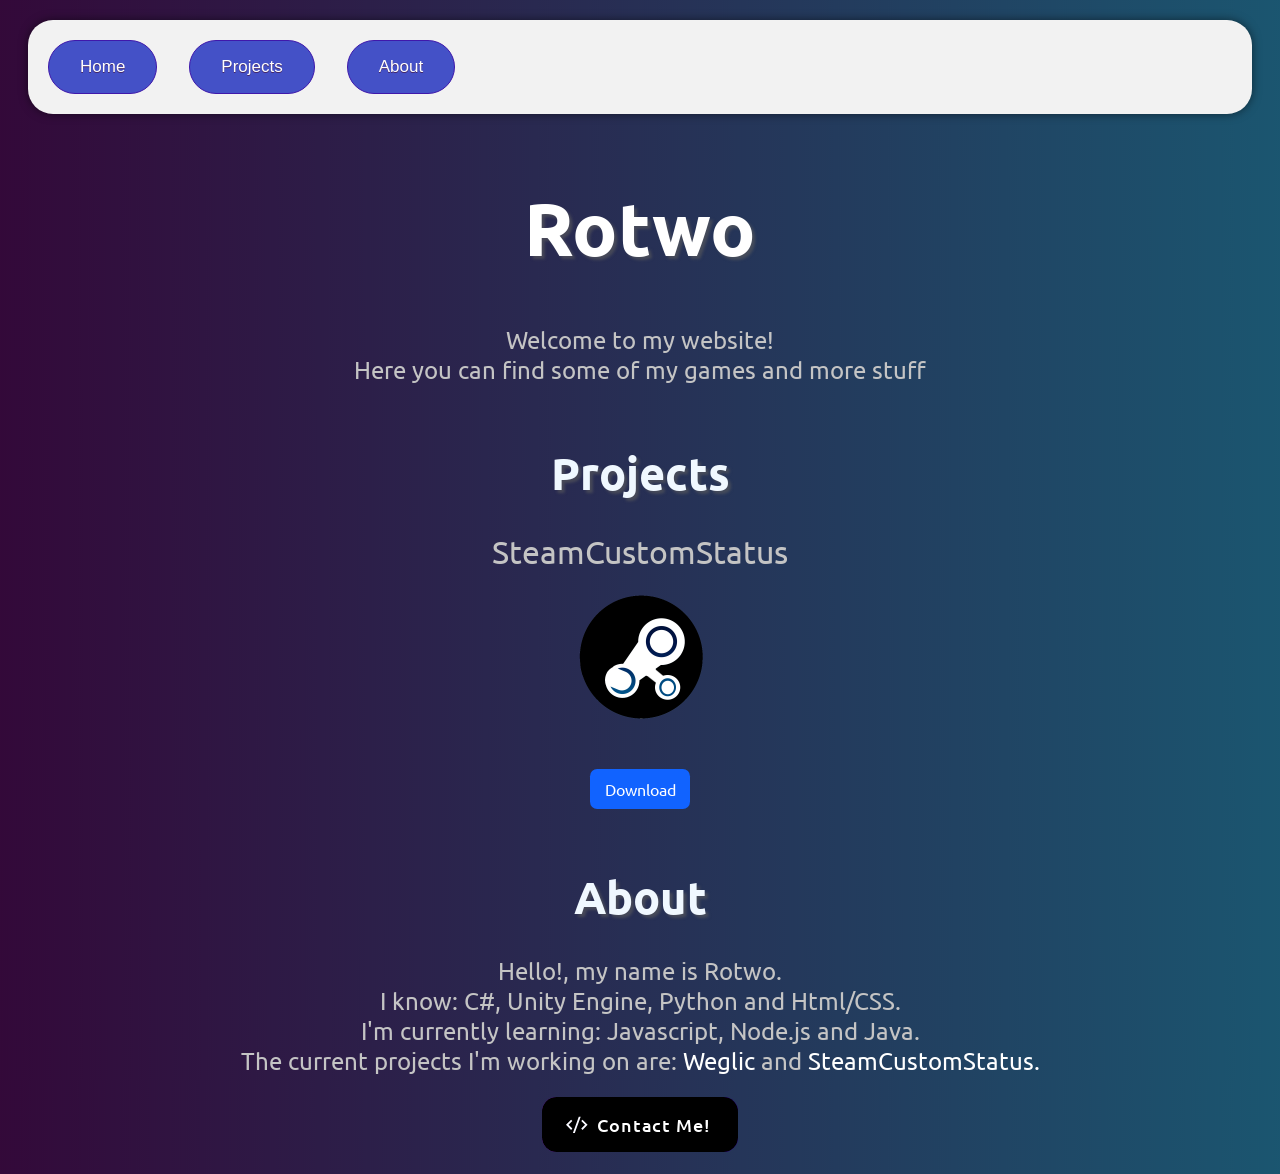
<file: index.html>
<!DOCTYPE html>
<html lang="en">
<head>
    <meta charset="UTF-8">
    <meta http-equiv="X-UA-Compatible" content="IE=edge">
    <meta name="viewport" content="width=device-width, initial-scale=0.55">
    <title>Rotwo</title>
    <link rel="stylesheet" href="./style.css">
    <link rel="icon" href="https://raw.githubusercontent.com/Rotwo/rotwo.github.io/main/favicon.png">
    <script src="./script.js"></script>
</head>
<body>
<nav>
    <ul>
        <li><a href="#" class="ulBtn">Home</a></li>
        <li class="nav01"><a href="#games" class="ulBtn">Projects</a></li>
        <li class="nav01"><a href="#about" class="ulBtn">About</a></li>
      </ul>
</nav>
    <h1 class="MainTitle">Rotwo</h1>
    <div class="Description">Welcome to my website!</div>
    <div class="Description">Here you can find some of my games and more stuff</div>

    <div id="games">
        <h1 class="ProjectsTitle">Projects</h1>

        <div class="Description" style="font-size: 2em;">SteamCustomStatus</div>
        <h1 style="text-align: center;">        <img src="resources/SteamCustomStatusIcon.png" alt="" style="width: 4em; height: 4em;"></h1>

        <div>&nbsp;</div>

        <div style="text-align:center;width: 100px; margin: 0 auto;">
            <div class="downloadBtn" data-tooltip="Size: 11Mb">
                <div class="button-wrapper-downloadBtn">
                  <div class="text-downloadBtn"><a href="https://github.com/Rotwo/SteamCustomStatus/releases">Download</a></div>
                    <span class="icon-downloadBtn">
                      <svg xmlns="http://www.w3.org/2000/svg" aria-hidden="true" role="img" width="2em" height="2em" preserveAspectRatio="xMidYMid meet" viewBox="0 0 24 24"><a href="https://github.com/Rotwo/SteamCustomStatus/releases"></a><path fill="none" stroke="currentColor" stroke-linecap="round" stroke-linejoin="round" stroke-width="2" d="M12 15V3m0 12l-4-4m4 4l4-4M2 17l.621 2.485A2 2 0 0 0 4.561 21h14.878a2 2 0 0 0 1.94-1.515L22 17"><a href="https://github.com/Rotwo/SteamCustomStatus/releases"></a></path><a href="https://github.com/Rotwo/SteamCustomStatus/releases"></a></svg>
                    </span>
                  </div>
                </div>
            </div>



        


    <div class="About" id="about">
        <h1 class="ProjectsTitle">About</h1>
        <div class="Description">Hello!, my name is Rotwo.</div>
        <div class="Description">I know: C#, Unity Engine, Python and Html/CSS.</div>
        <div class="Description">I'm currently learning: Javascript, Node.js and Java.</div>
        <div class="Description">The current projects I'm working on are: <a href="Weglic">Weglic</a> and <a href="https://github.com/Rotwo/SteamCustomStatus/releases">SteamCustomStatus.</a> </div>
        <h1 style="text-align: center;"><button class="contactme">
            <span><svg viewBox="0 0 24 24" xmlns="http://www.w3.org/2000/svg"><path d="M0 0h24v24H0z" fill="none"></path><path d="M24 12l-5.657 5.657-1.414-1.414L21.172 12l-4.243-4.243 1.414-1.414L24 12zM2.828 12l4.243 4.243-1.414 1.414L0 12l5.657-5.657L7.07 7.757 2.828 12zm6.96 9H7.66l6.552-18h2.128L9.788 21z" fill="currentColor"></path></svg><a href="mailto:Support.Rotwo@proton.me"> Contact Me!</a></span>
          </button></h1>
    </div>

    </div>
</body>
</html>
</file>
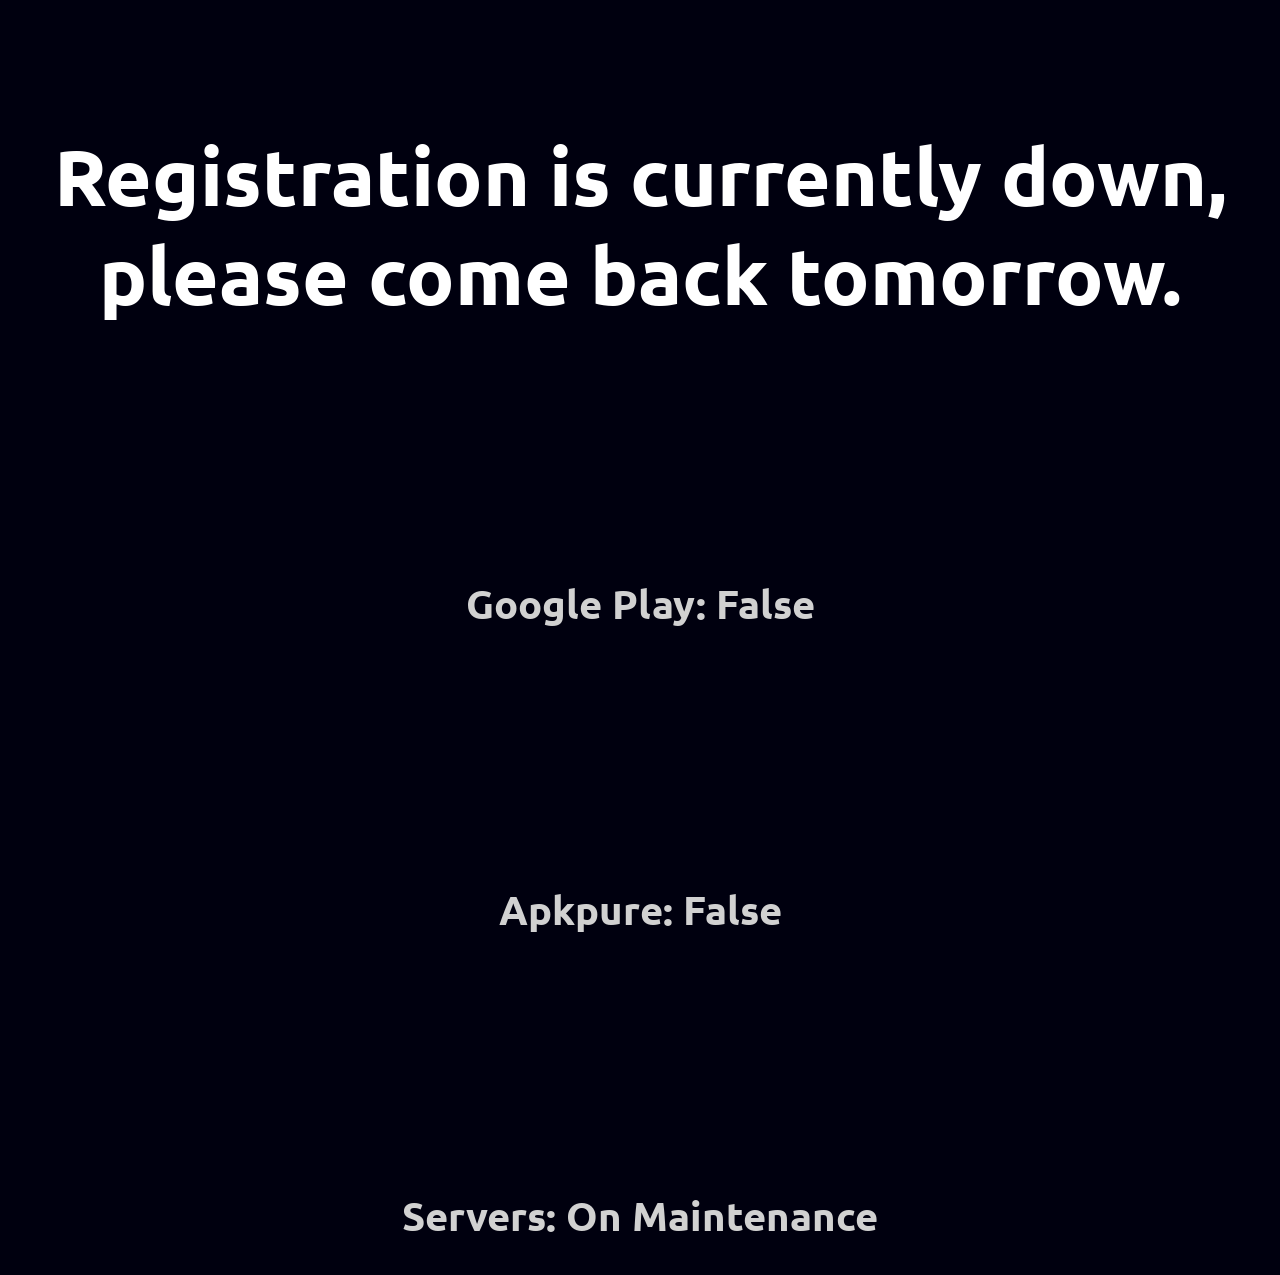
<file: skafall.html>
<!DOCTYPE html>
<html lang="en">
<head>
    <meta charset="UTF-8">
    <meta http-equiv="X-UA-Compatible" content="IE=edge">
    <meta name="viewport" content="width=device-width, initial-scale=1.0">
    <title>Skafall</title>

    <style>
@import url('https://fonts.googleapis.com/css2?family=Ubuntu:wght@300&display=swap');


.MainTitle{
    font-size: 5em;
    font-weight: bold;
    color: #FFFFFF;
    text-align: center;
    margin-top: 10%;
    font-family: 'Ubuntu', sans-serif;
}

.MainTitle2{
    font-size: 2.5em;
    font-weight: bold;
    color: #d1d1d1;
    text-align: center;
    margin-top: 20%;
    font-family: 'Ubuntu', sans-serif;
    display: flexbox;
}

body{
    background-color: #00000F;
}
    </style>
</head>
<body>
    <h1 class="MainTitle">Registration is currently down, please come back tomorrow.</h1>

        <h2 class="MainTitle2">Google Play: False</h2>
        <h2 class="MainTitle2">Apkpure: False</h2>
        <h2 class="MainTitle2">Servers: On Maintenance</h2>



</body>
</html>
</file>
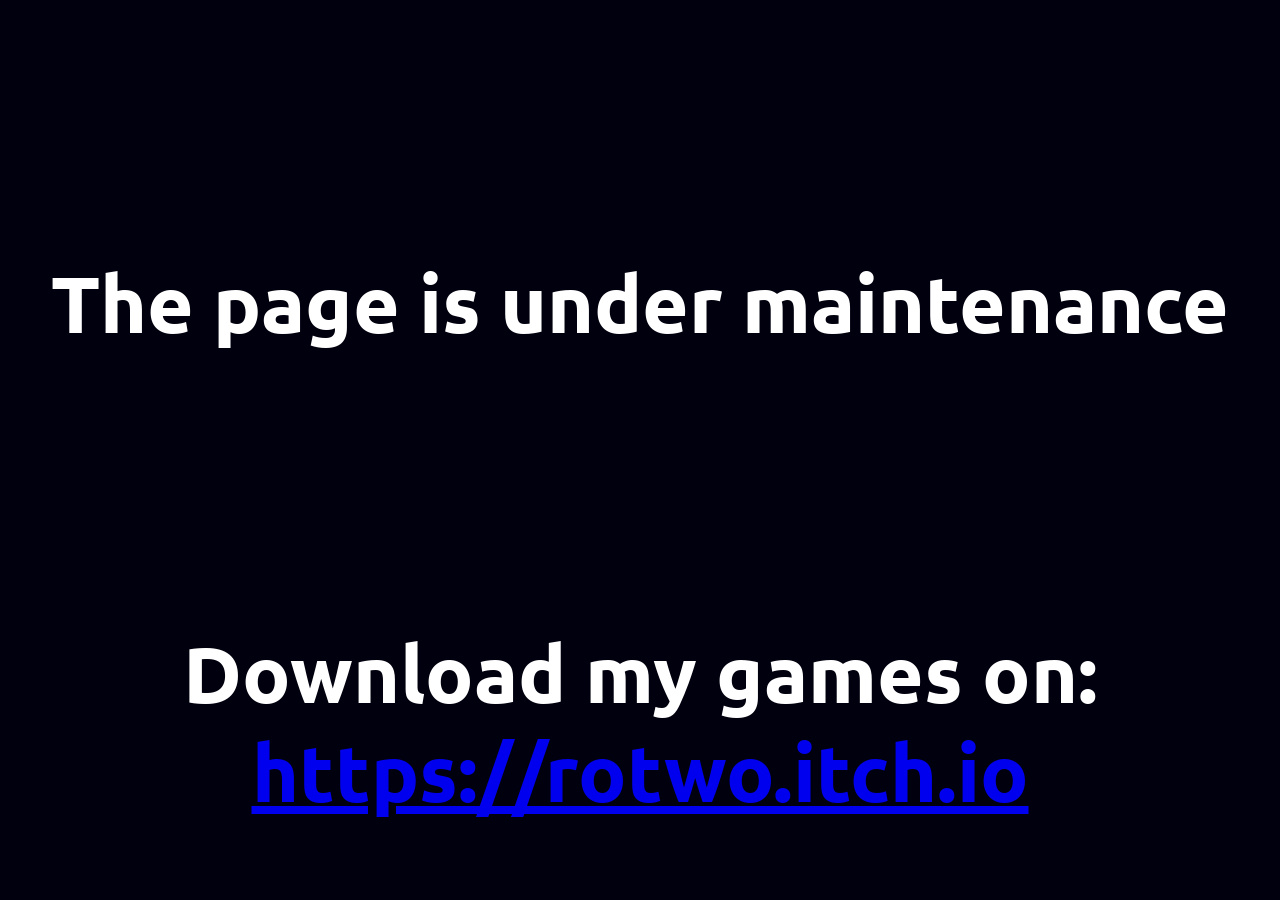
<file: ext/maintenance.html>
<!DOCTYPE html>
<html lang="en">
<head>
    <meta charset="UTF-8">
    <meta http-equiv="X-UA-Compatible" content="IE=edge">
    <meta name="viewport" content="width=device-width, initial-scale=0.55">
    <title>Rotwo</title>
    <link rel="stylesheet" href="./maintenance_style.css">
    <link rel="icon" href="https://raw.githubusercontent.com/Rotwo/rotwo.github.io/main/favicon.png">
</head>
<body>
    <div class="maintenance_text">The page is under maintenance</div>

    <div>&nbsp;</div>

    <div class="maintenance_text">Download my games on: <a href="https://rotwo.itch.io">https://rotwo.itch.io</a></div>
</body>
</html>
</file>
<file: style.css>
@import url('https://fonts.googleapis.com/css2?family=Ubuntu:wght@300&display=swap');

.MainTitle{
    padding-top: 15px;
    text-shadow: 3px 3px 3px rgba(92, 92, 92, 0.596);
    color: white;
    font: bold;
    font-family: 'Ubuntu', sans-serif;
    font-size: 75px;
    text-align: center;
    animation: animateOpacity 1.5s ease-in-out;
}
body{
    background-image: url("background.png");
    background-repeat: repeat-y;
    animation: slideInFromLeft 1s ease-in-out;
}

.ProjectsTitle{
    padding-top: 30px;
    text-shadow: 3px 3px 3px rgba(92, 92, 92, 0.596);
    color: fff;
    font: bold;
    font-family: 'Ubuntu', sans-serif;
    font-size: 45px;
    color: aliceblue;
    text-align: center;
}    

ul{
    align-items: center;
    display: flex;
    font-family: 'Courier New', Courier, monospace;
    font-size: 2em;

    animation: apperUL 5s;

    /* Set a background gray rounded */
    background-color: #f2f2f2;
    border-radius: 25px;
    padding: 20px;
    margin: 20px;
    box-shadow: 0px 0px 10px rgba(0,0,0,0.5);
}


@keyframes appearUL{
    0%{
        opacity: 0;
    }
    100%{
        opacity: 100;
    }
}

li{
    color: rgb(0, 0, 0, 0);
}

.nav01{
    padding-left: 1em;
}

a{
    text-decoration: none;
    color: white;
    font: bold;
    font-family: 'Ubuntu', sans-serif;
}

.Description{
    color: rgb(196, 196, 196);
    font: normal;
    font-family: 'Ubuntu', sans-serif;
    font-size: 1.5em;
    text-align: center;
    display: block;
    animation: animateDownToUp 2s ease-in-out;
}

.ulBtn {
    align-items: center;
	background-color:#4451c7;
	border-radius:28px;
	border:1px solid #3f18ab;
	display:inline-block;
	cursor:pointer;
	color:#ffffff;
	font-family:Arial;
	font-size:17px;
	padding:16px 31px;
	text-decoration:none;
	text-shadow:0px 1px 0px #442766;
}
.ulBtn:hover {
	background-color:#922abf;
}
.ulBtn:active {
	position:relative;
	top:1px;
}

@keyframes animateOpacity {
    0%{
        opacity: 0%;
    }
    100%{
        opacity: 100%;
    }
}

@keyframes animateDownToUp {
    0%{
        transform: translateY(500px);
        opacity: 0%;
    }
    100%{
        transform: translateY(0px);
        opacity: 100%;
    }
}

@keyframes slideInFromLeft {
    0% {
      transform: translateX(-100%);
    }
    100% {
      transform: translateX(0);
    }
  }

  /* From uiverse.io by @satyamchaudharydev */
.downloadBtn {
    --width: 100px;
    --height: 40px;
    --tooltip-height: 35px;
    --tooltip-width: 90px;
    --gap-between-tooltip-to-button: calc(var(--tooltip-height) + 3px);
    --button-color: #1163ff;
    --tooltip-color: #fff;
    width: var(--width);
    height: var(--height);
    background: var(--button-color);
    position: relative;
    text-align: center;
    border-radius: 0.45em;
    font-family: "Arial";
    transition: background 0.3s;
   }
   
   .downloadBtn::before {
    position: absolute;
    content: attr(data-tooltip);
    width: var(--tooltip-width);
    height: var(--tooltip-height);
    background-color: var(--tooltip-color);
    font-size: 0.9rem;
    color: #111;
    border-radius: .25em;
    line-height: var(--tooltip-height);
    bottom: calc(var(--height) + var(--gap-between-tooltip-to-button) + 10px);
    left: calc(50% - var(--tooltip-width) / 2);
   }
   
   .downloadBtn::after {
    position: absolute;
    content: '';
    width: 0;
    height: 0;
    border: 10px solid transparent;
    border-top-color: var(--tooltip-color);
    left: calc(50% - 10px);
    bottom: calc(var(--height) + var(--gap-between-tooltip-to-button) - 10px);
   }
   
   .downloadBtn::after,.downloadBtn::before {
    opacity: 0;
    visibility: hidden;
    transition: all 0.5s;
   }
   
   .text-downloadBtn {
    display: flex;
    align-items: center;
    justify-content: center;
   }
   
   .button-wrapper-downloadBtn,.text-downloadBtn,.icon-downloadBtn {
    overflow: hidden;
    position: absolute;
    width: 100%;
    height: 100%;
    left: 0;
    color: #fff;
   }
   
   .text-downloadBtn {
    top: 0
   }
   
   .text-downloadBtn{
    transition: top 0.5s;
   }
   
   .icon-downloadBtn {
    color: #fff;
    top: 100%;
    display: flex;
    align-items: center;
    justify-content: center;
   }
   
   .downloadBtn:hover {
    background: #6c18ff;
   }
   

   
   .downloadBtn:hover:before,.downloadBtn:hover:after {
    opacity: 1;
    visibility: visible;
   }

   .downloadCenter{
    display: flex;
    justify-content: center;
    align-items: center;
   }

   .AboutProjects{
       text-align: center;
       display: flex;
   }
   
   /* From uiverse.io by @adamgiebl */
.contactme {
    /* Force to be on the center */

    position: relative;
    font-family: 'Ubuntu', sans-serif;
    font-weight: 500;
    font-size: 18px;
    letter-spacing: 0.05em;
    border-radius: 0.8em;
    border: none;
    background: linear-gradient(to right, #8e2de2, #4a00e0);
    color: ghostwhite;
    overflow: hidden;
   }
   
   .contactme svg {
    width: 1.2em;
    height: 1.2em;
    margin-right: 0.5em;
   }
   
   .contactme span {
    position: relative;
    z-index: 10;
    transition: color 0.4s;
    display: inline-flex;
    align-items: center;
    padding: 0.8em 1.2em 0.8em 1.05em;
   }
   
   .contactme::before,
   .contactme::after {
    position: absolute;
    top: 0;
    left: 0;
    width: 100%;
    height: 100%;
    z-index: 0;
   }
   
   .contactme::before {
    content: "";
    background: #000;
    width: 120%;
    left: -10%;
    transform: skew(30deg);
    transition: transform 0.4s cubic-bezier(0.3, 1, 0.8, 1);
   }
   
   .contactme:hover::before {
    transform: translate3d(100%, 0, 0);
   }
   
   .contactme:active {
    transform: scale(0.95);
   }
   
   ::-webkit-scrollbar{
    width: 0.7vw; 
    background: #999; 
}
::-webkit-scrollbar-thumb{
    background: -webkit-linear-gradient(transparent,#2f4e75); 
    background: linear-gradient(transparent,#2f4e75); 
    border-radius: 25px;
}
</file>
<file: ext/maintenance_style.css>
@import url('https://fonts.googleapis.com/css2?family=Ubuntu:wght@300&display=swap');


.maintenance_text{
    font-size: 5em;
    font-weight: bold;
    color: #FFFFFF;
    text-align: center;
    margin-top: 20%;
    font-family: 'Ubuntu', sans-serif;
}

body{
    background-color: #00000F;
}
</file>
